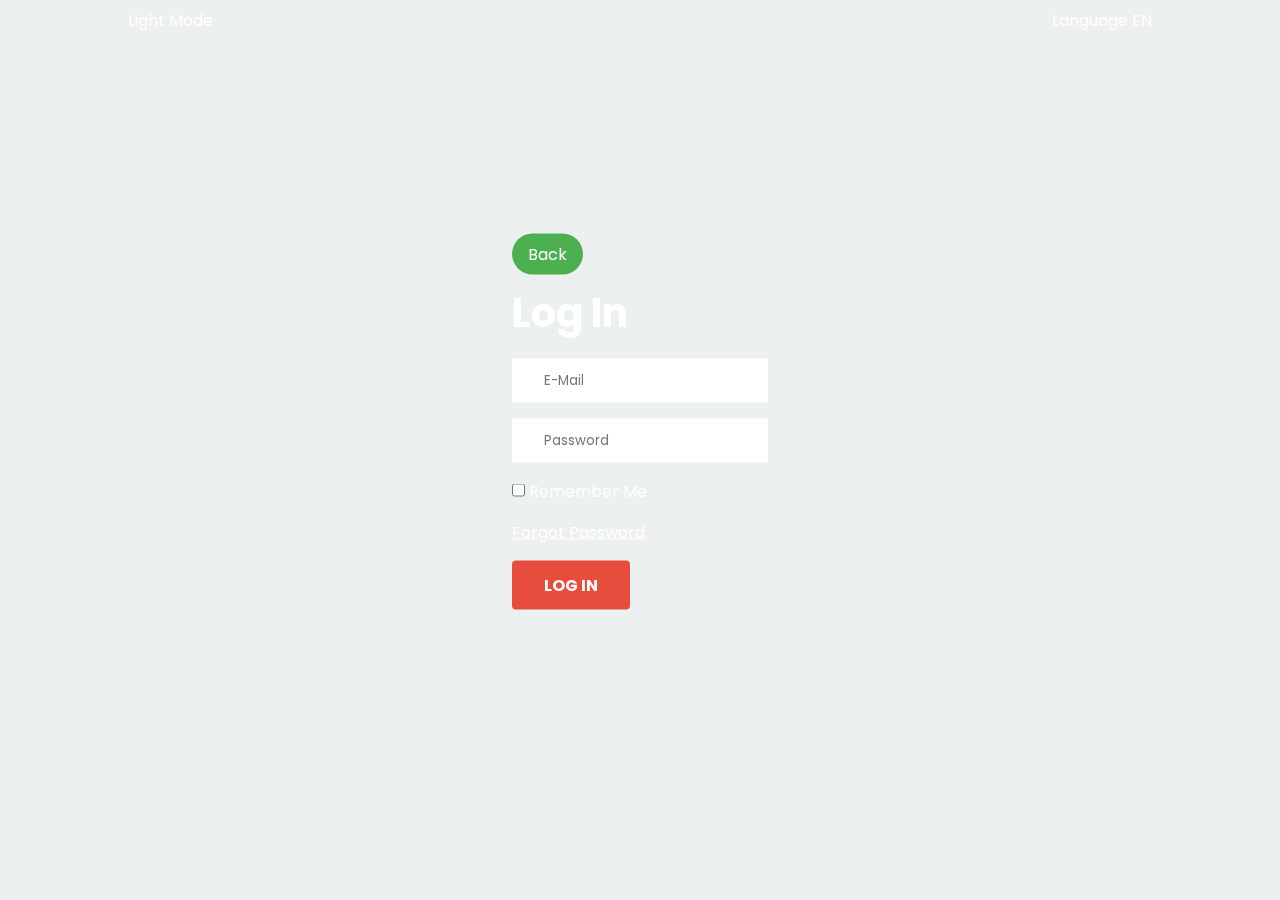
<file: register.html>
<!DOCTYPE html>
<html lang="en">

<head>
    <meta charset="UTF-8">
    <meta name="viewport" content="width=device-width, initial-scale=1.0">
    <title>Document</title>
    <link rel="stylesheet" href="assets/css/style.css">
    <style>
        .controller {
            position: fixed;
            left: 0;
            width: 80vw;
            z-index: 3;
            background-color: transparent !important;
            backdrop-filter: blur(.75rem) !important;
            border-bottom: 1px solid rgba(255, 255, 255, .1);
        }

        .controller button {
            color: white !important;
        }
    </style>
</head>

<body>

    <!--
        Audi
        https://cdn.discordapp.com/attachments/1175449786565009490/1175851627790471228/audi1.mp4
        Ford
        https://cdn.discordapp.com/attachments/1175449786565009490/1175822125806915594/mustang69.mp4
        McLaren
        https://cdn.discordapp.com/attachments/1175449786565009490/1176079268883730462/mclaren.mp4
    -->
    <div id="pageRegister"></div>
    <header>
        <div class="controller">
            <button type="button" id="themeModeController">Dark Mode</button>
            <div class="dropdown">
                <button type="button" id="languageController" class="dropdown-btn" data-target="languageList">Language
                    EN</button>

                <ul class="dropdown-list" id="languageList">
                    <li><button class="dropdown-list-item1" onclick="changeLanguage('en')"
                            type="button">English</button></li>
                    <li><button class="dropdown-list-item1" onclick="changeLanguage('tr')" type="button">Türkçe</button>
                    </li>
                    <li><button class="dropdown-list-item1" onclick="changeLanguage('de')"
                            type="button">Deutsche</button></li>
                </ul>
            </div>
        </div>
    </header>

    <video loop muted autoplay disablePictureInPicture
        src="https://cdn.discordapp.com/attachments/1175449786565009490/1176079268883730462/mclaren.mp4"></video>
    <main>
        <section class="user-action container">
            <div class="user-wrapper">
                <a href="index.html" id="goToIndex">
                    <span>Back</span>
                </a>
                <!-- todo Login Form -->
                <form action="#" id="login" class="form form-login show">
                    <h1 id="login_head" class="text-white"><span>Log In</span></h1>
                    <div class="form-el">
                        <input type="text" name="login_email" id="login_email" placeholder="E-Mail">
                    </div>
                    <div class="form-el">
                        <input type="password" name="login_password" id="login_password" placeholder="Password">
                    </div>
                    <div class="form-el">
                        <label>
                            <input type="checkbox" name="login_remember" id="login_remember">
                            <span id="login_remember_text" class="text-white"> Remember Me</span>
                        </label>
                    </div>
                    <div class="form-el">
                        <a href="#" id="login_forgot_password">
                            <span>Forgot Password?</span>
                        </a>
                        <button type="submit" id="login_button"><span>Log In</span></button>
                    </div>
                    <div class="form-el text-center">
                        <button type="button" id="login_member_yet" onclick="changeForm('register')" class="text-underline text-white">
                            <span>Not a member yet?</span>
                        </button>
                    </div>
                </form>
                <!-- todo Register Form -->
                <form action="#" id="register" class="form form-register">
                    <h1 class="text-white" id="sign_up_head">Sign Up</h1>
                    <div class="form-el">
                        <input type="text" id="sign_up_username" placeholder="Name and Surname">
                    </div>
                    <div class="form-el">
                        <input type="text" id="sign_up_email" placeholder="E-Mail">
                    </div>
                    <div class="form-el">
                        <input type="password" id="sign_up_password" placeholder="Password">
                    </div>
                    <div class="form-el">
                        <input type="password" id="sign_up_repeat_password" placeholder="Repeat Password">
                    </div>
                    <div class="form-el">
                        <button type="submit" id="sign_up_button">Sign Up</button>
                    </div>
                    <div class="form-el text-center">
                        <button type="button" id="sign_up_already_a_member" onclick="changeForm('login')" class="text-underline text-white">
                            <span>Already a member?</span>
                        </button>
                    </div>
                </form>
            </div>
        </section>
    </main>

    <section id="loader" class="show">
        <div class="spinner"></div>
    </section>

    <script src="assets/js/app.js"></script>
    <script src="assets/js/lang.js"></script>
    <script>
        function changeForm(target) {
            switch (target) {
                case 'login':
                    document.getElementById("register").classList.remove("show");
                    document.getElementById("login").classList.add("show");
                    break;
                default:
                    document.getElementById("login").classList.remove("show");
                    document.getElementById("register").classList.add("show");
                    break;
            }
        }
    </script>
</body>

</html>
</file>
<file: assets/css/style.css>
@import url("https://fonts.googleapis.com/css2?family=Poppins:wght@400;700;800&display=swap");
*,
*::before,
*::after {
  margin: 0;
  padding: 0;
  list-style-type: none;
  text-decoration: none;
  font-family: "Poppins", sans-serif;
}

body {
  overflow-x: hidden;
}

footer#footer {
  padding: 2rem 0;
}

button,
button[type=button] {
  background-color: transparent;
  border: 0;
  font-size: 1rem;
  text-align: left;
  cursor: pointer;
  -webkit-user-select: none;
     -moz-user-select: none;
          user-select: none;
}

.text-left {
  text-align: left;
}

.text-center {
  text-align: center;
}

.text-right {
  text-align: right;
}

.text-justify {
  text-align: justify;
}

.hide {
  display: none;
}

.text-underline {
  text-decoration: underline;
}

.text-blue {
  color: #0d6efd;
}

.text-indigo {
  color: #6610f2;
}

.text-purple {
  color: #6f42c1;
}

.text-pink {
  color: #d63384;
}

.text-red {
  color: #dc3545;
}

.text-orange {
  color: #fd7e14;
}

.text-yellow {
  color: #ffc107;
}

.text-green {
  color: #4CAF50;
}

.text-teal {
  color: #20c997;
}

.text-cyan {
  color: #0dcaf0;
}

.text-white {
  color: #ffffff;
}

.text-black {
  color: #000000;
}

h1,
h2,
h3,
h4,
h5,
h6 {
  margin-bottom: 1rem;
}

h1 {
  font-size: 2.5rem;
}

h2 {
  font-size: 2.25rem;
}

h3 {
  font-size: 2rem;
}

h4 {
  font-size: 1.75rem;
}

h5 {
  font-size: 1.5rem;
}

h6 {
  font-size: 1.25rem;
}

/*
    !Dropdown CSS
*/
.dropdown {
  position: relative;
}
.dropdown-list {
  padding: 0.5rem 0;
  z-index: 2;
  position: absolute;
  overflow: auto;
  background-color: white;
  border-radius: 0.25rem;
  box-shadow: 0 0 0.25rem rgba(0, 0, 0, 0.2);
}
.dropdown-list li {
  padding: 0 1rem;
}
.dropdown-list li button {
  padding: 0.25rem;
  color: #34495e !important;
}
.dropdown-list li:not(:last-child) {
  border-bottom: 1px solid rgba(0, 0, 0, 0.1);
}
.dropdown-list li:hover {
  background-color: #ecf0f1;
}
.dropdown-list:not(.show) {
  display: none;
}

@media only screen and (max-width: 991.98px) {
  header .nav-list {
    display: none !important;
  }
  header .nav-mobile {
    position: absolute;
    top: 0;
    left: -100%;
    width: 100vw;
    height: 100vh;
    padding-top: 41px;
    background-color: white;
    transition: 0.2s;
  }
  header .nav-mobile:not(.show) {
    visibility: hidden;
  }
  header .nav-mobile.show {
    visibility: visible;
  }
  header .nav-mobile header {
    display: flex;
    align-items: center;
    justify-content: space-between;
    padding: 2rem 10vw;
  }
  header .nav-mobile header .nav-mobile-logo {
    font-weight: bold;
    font-size: 1.5rem;
  }
  header .nav-mobile footer {
    padding: 2rem 10vw;
  }
  header .nav-mobile footer .nav-mobile-list li {
    border-bottom: 1px solid rgba(0, 0, 0, 0.1);
  }
  header .nav-mobile footer .nav-mobile-list li a,
  header .nav-mobile footer .nav-mobile-list li button {
    width: 100%;
    padding: 1rem 0;
    display: block;
  }
  header .nav-mobile footer .nav-mobile-list li a.flex-btn,
  header .nav-mobile footer .nav-mobile-list li button.flex-btn {
    display: flex;
    align-items: center;
    justify-content: space-between;
  }
  header .nav-mobile footer .nav-mobile-list li:last-child {
    border: 0;
  }
  header .modal-wrapper .modal-body .grid-box {
    gap: 1rem;
    grid-template-columns: 1fr;
  }
  .user-action.container .user-wrapper {
    width: 70vw;
  }
}
@media only screen and (min-width: 992px) {
  header .nav-list li:not(:last-child) {
    margin-right: 3rem;
  }
  header .nav > button {
    display: none !important;
  }
  header .nav-mobile {
    display: none !important;
  }
  header .modal-wrapper .modal-body .grid-box {
    gap: 1rem;
    grid-template-columns: repeat(3, 1fr);
  }
  .user-action.container .user-wrapper {
    width: 20vw;
  }
}
header .controller {
  padding: 0 10vw;
  display: flex;
  align-items: center;
  justify-content: space-between;
}
header .controller > button {
  padding: 0.5rem 0;
}
header .nav {
  display: flex;
  align-items: center;
  justify-content: space-between;
  padding: 2rem 10vw;
}
header .nav-logo {
  font-weight: bold;
  font-size: 1.5rem;
}
header .nav-list {
  display: flex;
  align-items: center;
  justify-content: flex-start;
}
header .nav-list li a,
header .nav-list li button {
  color: #000;
  display: inline-block;
}

.modal-wrapper {
  position: absolute;
  top: 0;
  left: -100%;
  width: 100vw;
  height: 100vh;
  z-index: 3;
  transition: 0.2s;
  overflow-y: scroll;
  background-color: #fff;
}
.modal-wrapper:not(.show) {
  visibility: hidden;
}
.modal-wrapper.show {
  visibility: visible;
}
.modal-wrapper .modal-head {
  display: flex;
  align-items: center;
  justify-content: space-between;
  padding: calc(2rem + 41px) 10vw 2rem;
  border-bottom: 1px solid rgba(0, 0, 0, 0.1);
}
.modal-wrapper .modal-head .logo {
  font-weight: bold;
  font-size: 1.5rem;
}
.modal-wrapper .modal-body {
  padding: 2rem 10vw;
}
.modal-wrapper .modal-body .grid-box {
  display: grid;
  gap: 1rem;
}
.modal-wrapper .modal-body .grid-box .grid-item {
  position: relative;
}
.modal-wrapper .modal-body .grid-box .grid-item img {
  width: 100%;
  border-radius: 0.25rem;
}
.modal-wrapper .modal-body .grid-box .grid-item .btn {
  display: block;
  position: absolute;
  top: 50%;
  left: 50%;
  transform: translate(-50%, -50%);
  background-color: rgba(255, 255, 255, 0.3);
  padding: 0.375rem 2rem;
  border-radius: 0.125rem;
  text-transform: uppercase;
  font-weight: bold;
  text-wrap: nowrap;
  letter-spacing: 0.1rem;
  transition: 0.4s;
  color: white;
}
.modal-wrapper .modal-body .grid-box .grid-item .btn:hover {
  background-color: rgb(255, 255, 255);
  color: #000;
}

#loader {
  display: flex;
  align-items: center;
  justify-content: center;
  width: 100vw;
  height: 100vh;
  background-color: black;
  top: 0;
  left: 0;
  position: absolute;
  transition: 0.2s;
}
#loader .spinner {
  width: 100px;
  height: 100px;
  border: 5px solid transparent;
  box-sizing: border-box;
  border-top-color: white;
  border-bottom-color: white;
  border-radius: 50%;
  animation: spinner 2s linear infinite;
}
#loader .spinner::after {
  content: "";
  position: absolute;
  top: 50%;
  left: 50%;
  transform: translate(-50%, -50%);
  width: 75px;
  height: 75px;
  border: 5px solid transparent;
  box-sizing: border-box;
  border-left-color: white;
  border-right-color: white;
  border-radius: 50%;
  animation: spinnerSmall 10s linear infinite;
}
#loader:not(.show) {
  opacity: 0;
  visibility: hidden;
}

@keyframes spinner {
  0% {
    transform: rotate(0deg);
  }
  50% {
    transform: rotate(-360deg);
  }
  100% {
    transform: rotate(0deg);
  }
}
@keyframes spinnerSmall {
  0% {
    transform: translate(-50%, -50%) rotate(0deg);
  }
  50% {
    transform: translate(-50%, -50%) rotate(-360deg);
  }
  100% {
    transform: translate(-50%, -50%) rotate(0deg);
  }
}
video {
  position: fixed;
  min-width: 100vw;
  min-height: 100vh;
}

.container {
  height: 100vh;
}
.container .user-wrapper {
  position: absolute;
  padding: 2rem 2rem 3rem;
  top: 50%;
  left: 50%;
  border-radius: 0.25rem;
  transform: translate(-50%, -50%);
  background-color: transparent;
  -webkit-backdrop-filter: blur(0.75rem);
          backdrop-filter: blur(0.75rem);
  border: 1px solid rgba(255, 255, 255, 0.1);
}
.container .user-wrapper .form-login {
  display: none;
}
.container .user-wrapper #goToIndex {
  display: inline-block;
  background-color: #4CAF50;
  color: white;
  padding: 0.5rem 1rem;
  border-radius: 2rem;
  margin-bottom: 0.5rem;
  transition: 0.4s;
}
.container .user-wrapper #goToIndex:hover {
  opacity: 0.8;
}
.container .user-wrapper form.form:not(.show) {
  display: none;
}
.container .user-wrapper form.form.show {
  display: block;
}
.container .user-wrapper form.form .form-el {
  margin-bottom: 1rem;
}
.container .user-wrapper form.form .form-el:last-child {
  margin-bottom: 0rem !important;
}
.container .user-wrapper form.form .form-el input[type=text],
.container .user-wrapper form.form .form-el input[type=password] {
  display: block;
  border-radius: 0;
  border: 0;
  width: 100%;
  padding: 0.75rem 0;
  text-indent: 2rem;
}
.container .user-wrapper form.form a {
  display: block;
  text-decoration: underline;
  color: white;
}
.container .user-wrapper form.form button[type=submit] {
  background-color: white;
  text-align: center;
  margin-top: 1rem;
  border-radius: 0.25rem;
  padding: 0.75rem 2rem;
  font-weight: bold;
  text-transform: uppercase;
  background-color: #e74c3c;
  color: white;
  transition: 0.4s;
}
.container .user-wrapper form.form button[type=submit]:hover {
  opacity: 0.8;
}

main#main {
  padding: 2rem 10vw;
}

body.dark-mode {
  background-color: #1a1a1a;
  color: #bdc3c7;
}
body.dark-mode header .controller {
  background-color: #121212;
}
body.dark-mode header nav {
  background-color: #121212;
}
body.dark-mode header nav ul li a,
body.dark-mode header nav ul li button {
  color: #bdc3c7;
}
body.dark-mode button {
  color: #bdc3c7;
}
body.dark-mode #footer {
  background-color: #2c3e50;
}
body:not(.dark-mode) {
  background-color: #ecf0f1;
  color: #34495e;
}
body:not(.dark-mode) header .controller {
  background-color: #2c3e50;
}
body:not(.dark-mode) header nav {
  background-color: #2c3e50;
}
body:not(.dark-mode) header nav .nav-logo,
body:not(.dark-mode) header nav .nav-mobile-logo {
  color: #ecf0f1;
}
body:not(.dark-mode) header nav ul li a,
body:not(.dark-mode) header nav ul li button {
  color: #ecf0f1;
}
body:not(.dark-mode) button {
  color: #ecf0f1;
}
body:not(.dark-mode) #footer {
  background-color: #f39c12;
}/*# sourceMappingURL=style.css.map */
</file>
